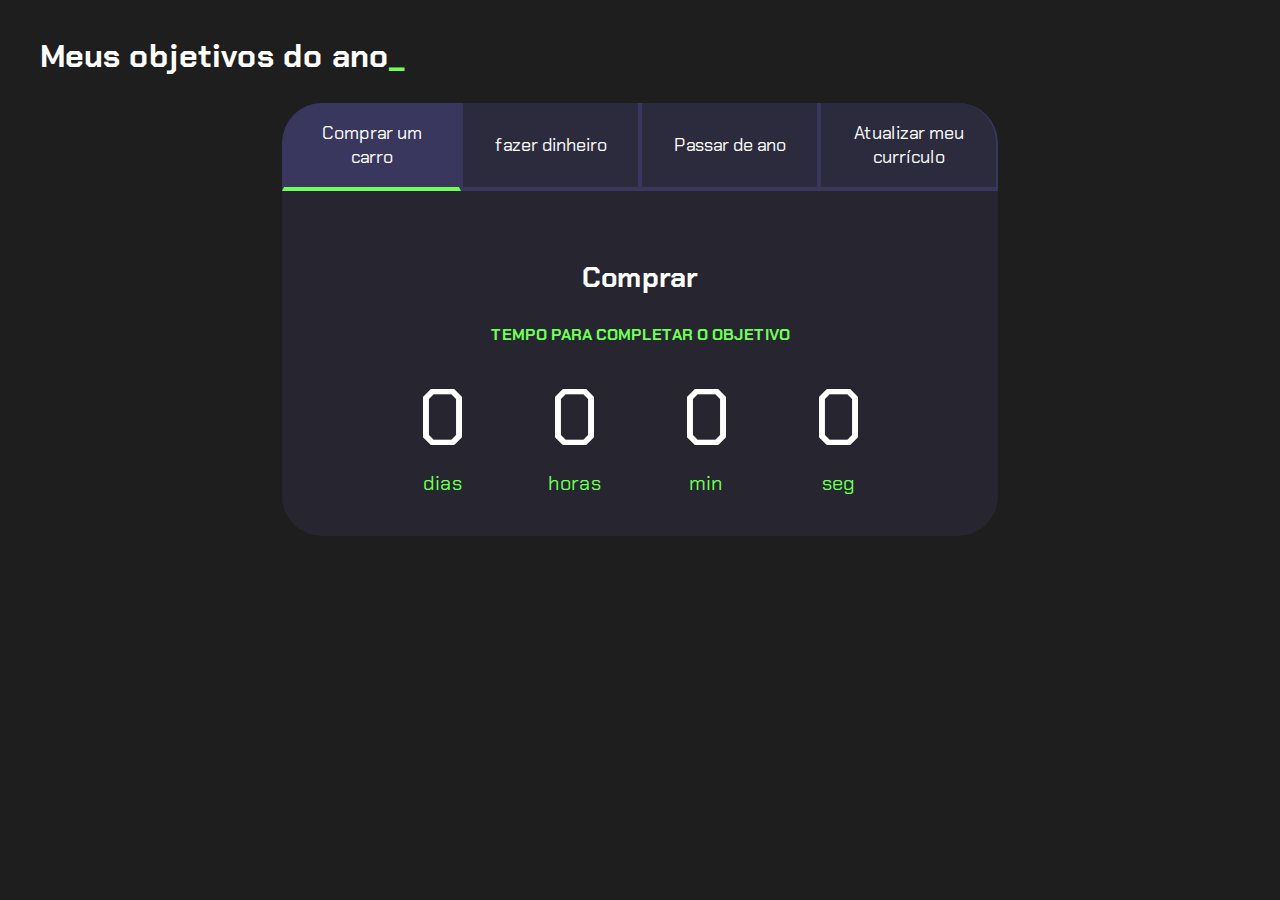
<file: index.html>
<!DOCTYPE html>
<html lang="pt-br">

<head>
    <meta charset="UTF-8">
    <meta name="viewport" content="width=device-width, initial-scale=1.0">
    <title>Meus objetivos do ano</title>
    <link rel="stylesheet" href="style.css">
</head>

<body>
    <section class="conteudo-principal">
        <h2 class="titulo-principal">Meus objetivos do ano<span>_</span></h2>
        <div class="conteudo">
            <div class="botoes">
                <button class="botao ativo">Comprar um carro</button>
                <button class="botao">fazer dinheiro</button>
                <button class="botao">Passar de ano</button>
                <button class="botao">Atualizar meu currículo</button>
            </div>
            <div class="abas-textos">
                <div class="aba-conteudo ativo">
                    <h3 class="aba-conteudo-titulo-principal">Comprar</h3>
                    <h4 class="aba-conteudo-titulo-secundario">Tempo para completar o objetivo</h4>
                    <div class="contador">
                        <div class="contador-digito">
                            <p class="contador-digito-numero" id="dias0"></p>
                            <p class="contador-digito-texto">dias</p>
                        </div>
                        <div class="contador-digito">
                            <p class="contador-digito-numero" id="horas0"></p>
                            <p class="contador-digito-texto">horas</p>
                        </div>
                        <div class="contador-digito">
                            <p class="contador-digito-numero" id="min0"></p>
                            <p class="contador-digito-texto">min</p>
                        </div>
                        <div class="contador-digito">
                            <p class="contador-digito-numero" id="seg0"></p>
                            <p class="contador-digito-texto">seg</p>
                        </div>
                    </div>
                </div>
                <div class="aba-conteudo">
                    <h3 class="aba-conteudo-titulo-principal">Ganhar no tigrinho</h3>
                    <h4 class="aba-conteudo-titulo-secundario">Tempo para completar o objetivo</h4>
                    <div class="contador">
                        <div class="contador-digito">
                            <p class="contador-digito-numero" id="dias1"></p>
                            <p class="contador-digito-texto">dias</p>
                        </div>
                        <div class="contador-digito">
                            <p class="contador-digito-numero" id="horas1"></p>
                            <p class="contador-digito-texto">horas</p>
                        </div>
                        <div class="contador-digito">
                            <p class="contador-digito-numero" id="min1"></p>
                            <p class="contador-digito-texto">min</p>
                        </div>
                        <div class="contador-digito">
                            <p class="contador-digito-numero" id="seg1"></p>
                            <p class="contador-digito-texto">seg</p>
                        </div>
                    </div>
                </div>
                <div class="aba-conteudo">
                    <h3 class="aba-conteudo-titulo-principal">Estudar mais</h3>
                    <h4 class="aba-conteudo-titulo-secundario">Tempo para completar o objetivo</h4>
                    <div class="contador">
                        <div class="contador-digito">
                            <p class="contador-digito-numero" id="dias2"></p>
                            <p class="contador-digito-texto">dias</p>
                        </div>
                        <div class="contador-digito">
                            <p class="contador-digito-numero" id="horas2"></p>
                            <p class="contador-digito-texto">horas</p>
                        </div>
                        <div class="contador-digito">
                            <p class="contador-digito-numero" id="min2"></p>
                            <p class="contador-digito-texto">min</p>
                        </div>
                        <div class="contador-digito">
                            <p class="contador-digito-numero" id="seg2"></p>
                            <p class="contador-digito-texto">seg</p>
                        </div>
                    </div>
                </div>
                <div class="aba-conteudo">
                    <h3 class="aba-conteudo-titulo-principal">Atualizar meu curriculo com os certificados da Alura</h3>
                    <h4 class="aba-conteudo-titulo-secundario">Tempo para completar o objetivo</h4>
                    <div class="contador">
                        <div class="contador-digito">
                            <p class="contador-digito-numero" id="dias3"></p>
                            <p class="contador-digito-texto">dias</p>
                        </div>
                        <div class="contador-digito">
                            <p class="contador-digito-numero" id="horas3"></p>
                            <p class="contador-digito-texto">horas</p>
                        </div>
                        <div class="contador-digito">
                            <p class="contador-digito-numero" id="min3"></p>
                            <p class="contador-digito-texto">min</p>
                        </div>
                        <div class="contador-digito">
                            <p class="contador-digito-numero" id="seg3"></p>
                            <p class="contador-digito-texto">seg</p>
                        </div>
                    </div>
                </div>
            </div>
        </div>
    </section>
    <script src="main.js"></script>
</body>

</html>
</file>
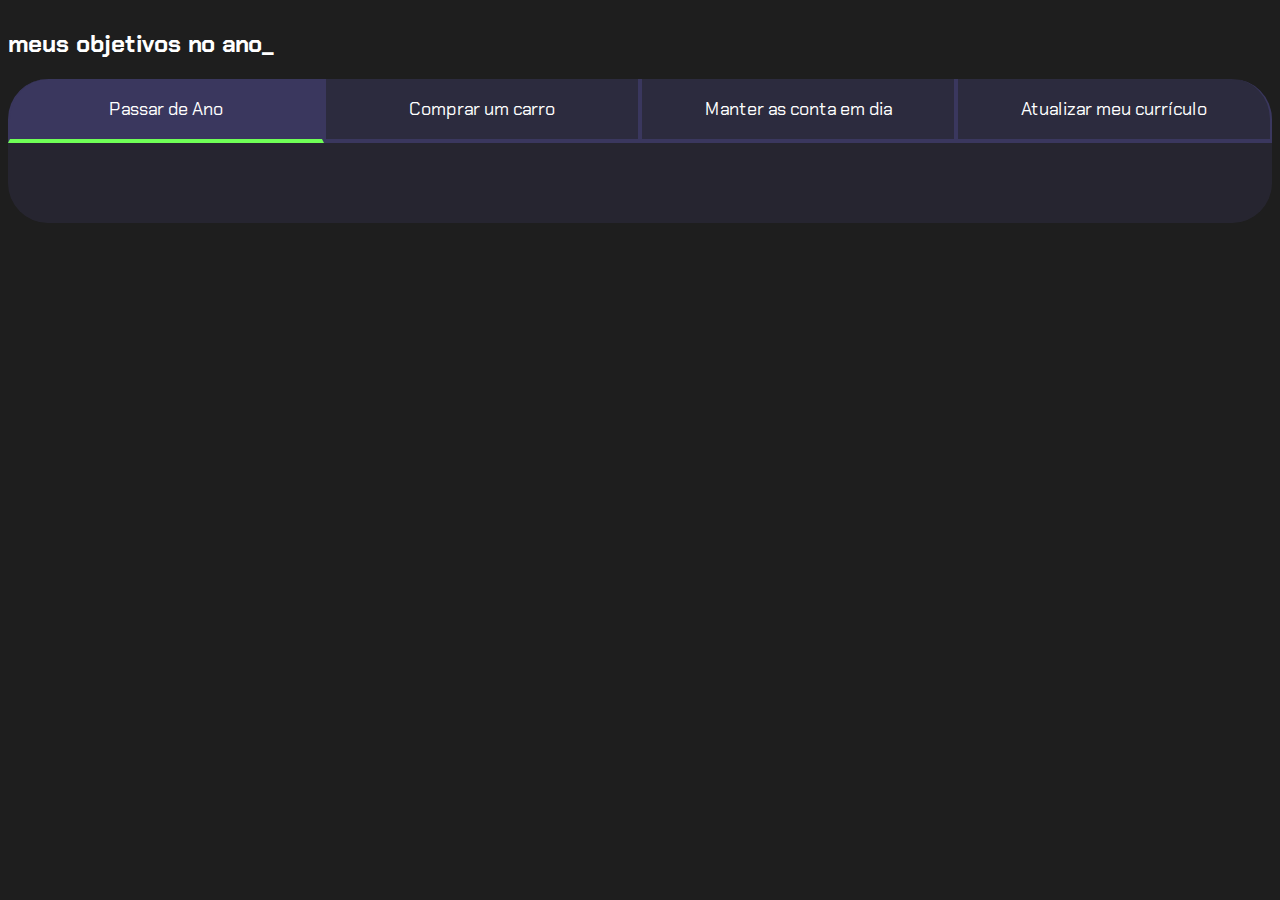
<file: inde.html>
<!DOCTYPE html>
<html lang="pt-br">

<head>
    <meta charset="UTF-8">
    <meta http-equiv="X-UA-Compatible" content="IE=edge">
    <meta name="viewport" content="width=device-width, initial-scale=1.0">
    <link rel="stylesheet" href="style.css">
    <title>Document</title>
</head>

<body>
    <section class="conteudo-principal"></section>
    <h2 class="titulo-principal>">meus objetivos no ano_</h2>
    <div class="botoes">
        <button class="botao ativo">Passar de Ano</button>
        <button class="botao">Comprar um carro</button>
        <button class="botao">Manter as conta em dia </button>
        <button class="botao">Atualizar meu currículo</button>
    </div>
</body>

<div class="abas-textos">
    <div class="aba-conteudo">
        <h3 class="aba-conteudo-titulo-principal">Estudar 4 cursos na Alura</h3>
        <h4 class="aba-conteudo-titulo-secundario">Tempo para completar o objetivo</h4>
    </div>
    <div class="aba-conteudo">
        <h3 class="aba-conteudo-titulo-principal">Criar 5 projetos em Javascript</h3>
        <h4 class="aba-conteudo-titulo-secundario">Tempo para completar o objetivo</h4>
    </div>
    <div class="aba-conteudo">
        <h3 class="aba-conteudo-titulo-principal">Criar um portfolio com os meus 3 melhores projetos</h3>
        <h4 class="aba-conteudo-titulo-secundario">Tempo para completar o objetivo</h4>
    </div>
    <div class="aba-conteudo">
        <h3 class="aba-conteudo-titulo-principal">Atualizar meu curriculo com os certificados da Alura</h3>
        <h4 class="aba-conteudo-titulo-secundario">Tempo para completar o objetivo</h4>
    </div>
</div>

<script src="main.js"></script>
</html>
</file>
<file: style.css>
@import url('https://fonts.googleapis.com/css2?family=Chakra+Petch:ital,wght@0,300;0,400;0,500;0,600;0,700;1,300;1,400;1,500;1,600;1,700&display=swap');

:root {
    --cor-de-fundo: #1E1E1E;
    --verde: #6FFF57;
    --branco: #FFFFFF;
    --botao-ativo: #3A375E;
    --botao-inativo: rgba(58, 55, 94, 0.5);
    --texto-fundo: rgba(58, 55, 94, 0.3);
}

body {
    background-color: var(--cor-de-fundo);
    color: var(--branco);
    font-family: 'Chakra Petch', sans-serif;
}

.conteudo-principal {
    display: flex;
    flex-direction: column;
    justify-content: center;
    align-items: center;
    max-width: 1200px;
    width: 100%;
    margin: 0 auto;
}

.titulo-principal {
    text-align: left;
    width: 100%;
    font-size: 32px;
}

.titulo-principal span {
    color: var(--verde);
}

.botao {
    font-family: 'Chakra Petch', sans-serif;
    background-color: var(--botao-inativo);
    color: var(--branco);
    display: flex;
    justify-content: center;
    padding: 1em;
    font-size: 18px;
    align-items: center;
    width: 100%;
    border-bottom: 4px solid var(--botao-ativo);
    border-left: 2px solid var(--botao-ativo);
    border-right: 2px solid var(--botao-ativo);
    border-top: none;
}

.botao:first-child {
    border-radius: 40px 40px 0 0;
}

.botoes {
    display: block;
}

.botao.ativo{
    background-color: var(--botao-ativo);
    border-bottom: 4px solid var(--verde);
}

.abas-textos{
    background-color: var(--texto-fundo);
    padding: 40px;
    border-radius: 0 0 40px 40px;
}
.aba-conteudo.ativo{
    display:block;
}

.aba-conteudo{
    display: none;
}

.aba-conteudo-titulo-principal{
    font-size: 28px;
    text-align: center;
}
.aba-conteudo-titulo-secundario{
    text-align: center;
    color: var(--verde);
    text-transform: uppercase;
}

.contador{
    display:flex;
    justify-content: center;
    flex-wrap: wrap;
}
.contador-digito{
    padding: 0 16px;
    text-align: center;
    min-width: 100px;
}
.contador-digito-numero{
    font-size: 80px;
    margin: 0;
}

.contador-digito-texto{
    color: var(--verde);
    font-size: 20px;
    margin: 0;

}

@media screen and (min-width: 768px) {
    .botoes {
        display: flex;
    }

    .botao:first-child {
        border-radius: 40px 0 0 0;
    }

    .botao:last-child {
        border-radius: 0 40px 0 0;
    }
}
</file>
